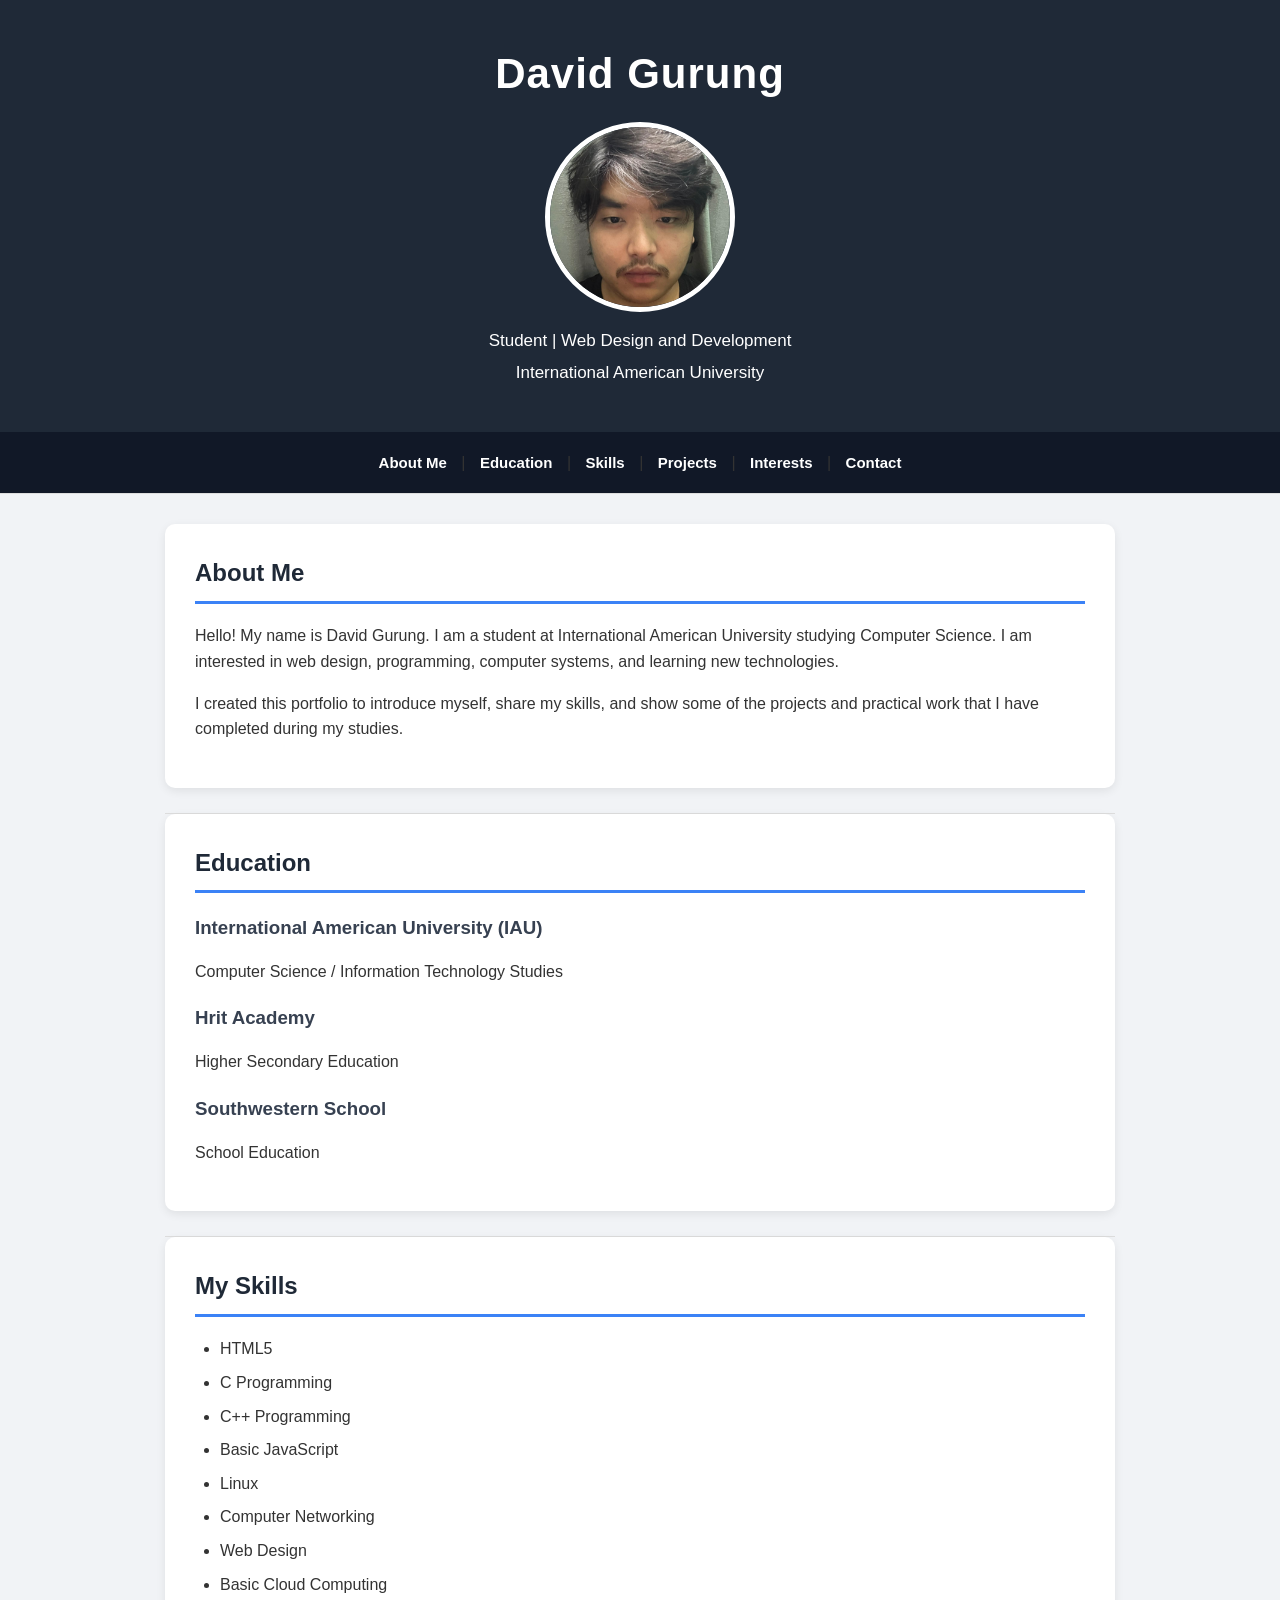
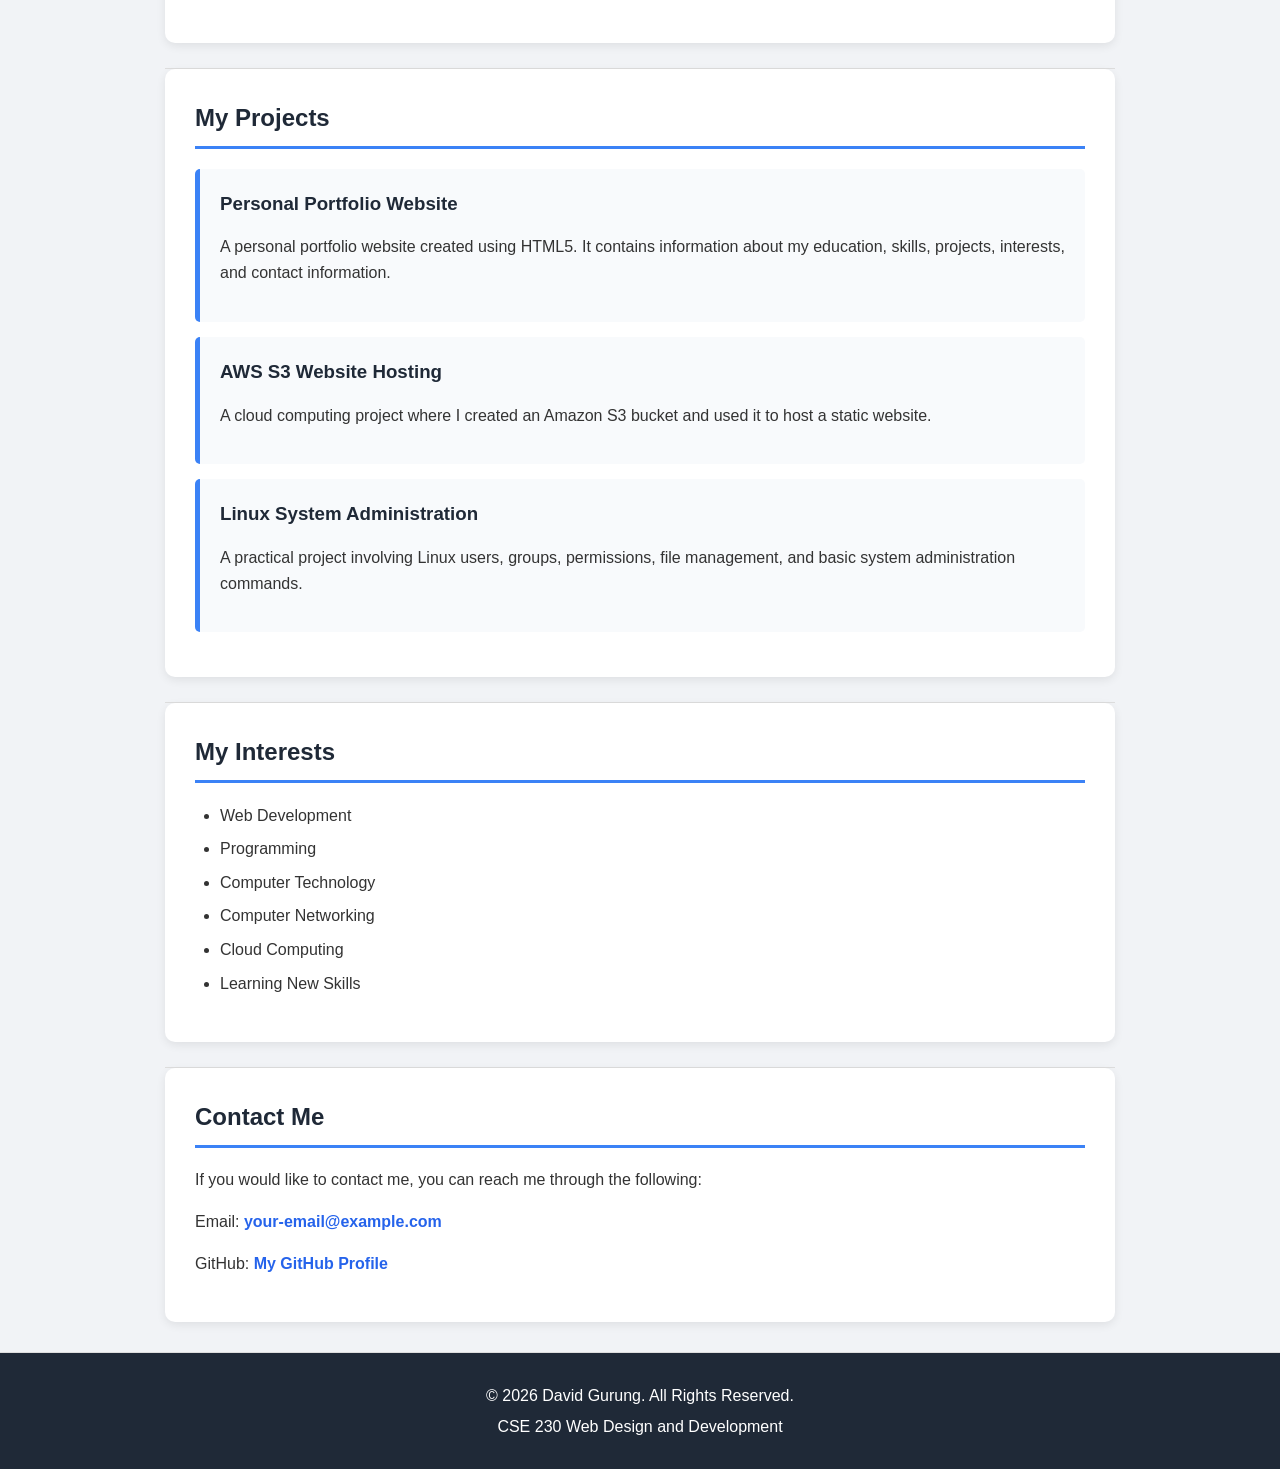
<file: index.html>
<!DOCTYPE html>
<html lang="en">

<head>
    <meta charset="UTF-8">
    <meta name="viewport" content="width=device-width, initial-scale=1.0">
    <title>David Gurung - Personal Portfolio</title>
    <link rel="stylesheet" href="style.css">
</head>

<body>

    <!-- Header -->
    <header>
        <h1>David Gurung</h1>

        <img src="image/Profile.jpeg"
             alt="Profile picture of David Gurung"
             width="180"
             height="180">

        <p>Student | Web Design and Development</p>
        <p>International American University</p>
    </header>

    <!-- Navigation -->
    <nav>
        <a href="#about">About Me</a> |
        <a href="#education">Education</a> |
        <a href="#skills">Skills</a> |
        <a href="#projects">Projects</a> |
        <a href="#interests">Interests</a> |
        <a href="#contact">Contact</a>
    </nav>

    <hr>

    <!-- Main Content -->
    <main>

        <!-- About Me -->
        <section id="about">
            <h2>About Me</h2>

            <p>
                Hello! My name is David Gurung. I am a student at
                International American University studying Computer Science.
                I am interested in web design, programming, computer systems,
                and learning new technologies.
            </p>

            <p>
                I created this portfolio to introduce myself, share my skills,
                and show some of the projects and practical work that I have
                completed during my studies.
            </p>
        </section>

        <hr>

        <!-- Education -->
        <section id="education">
            <h2>Education</h2>

            <h3>International American University (IAU)</h3>
            <p>
                Computer Science / Information Technology Studies
            </p>

            <h3>Hrit Academy</h3>
            <p>
                Higher Secondary Education
            </p>

            <h3>Southwestern School</h3>
            <p>
                School Education
            </p>
        </section>

        <hr>

        <!-- Skills -->
        <section id="skills">
            <h2>My Skills</h2>

            <ul>
                <li>HTML5</li>
                <li>C Programming</li>
                <li>C++ Programming</li>
                <li>Basic JavaScript</li>
                <li>Linux</li>
                <li>Computer Networking</li>
                <li>Web Design</li>
                <li>Basic Cloud Computing</li>
            </ul>
        </section>

        <hr>

        <!-- Projects -->
        <section id="projects">
            <h2>My Projects</h2>

            <article>
                <h3>Personal Portfolio Website</h3>

                <p>
                    A personal portfolio website created using HTML5.
                    It contains information about my education, skills,
                    projects, interests, and contact information.
                </p>
            </article>

            <article>
                <h3>AWS S3 Website Hosting</h3>

                <p>
                    A cloud computing project where I created an Amazon S3
                    bucket and used it to host a static website.
                </p>
            </article>

            <article>
                <h3>Linux System Administration</h3>

                <p>
                    A practical project involving Linux users, groups,
                    permissions, file management, and basic system
                    administration commands.
                </p>
            </article>
        </section>

        <hr>

        <!-- Interests -->
        <section id="interests">
            <h2>My Interests</h2>

            <ul>
                <li>Web Development</li>
                <li>Programming</li>
                <li>Computer Technology</li>
                <li>Computer Networking</li>
                <li>Cloud Computing</li>
                <li>Learning New Skills</li>
            </ul>
        </section>

        <hr>

        <!-- Contact -->
        <section id="contact">
            <h2>Contact Me</h2>

            <p>
                If you would like to contact me, you can reach me through
                the following:
            </p>

            <p>
                Email:
                <a href="mailto:your-email@example.com">
                    your-email@example.com
                </a>
            </p>

            <p>
                GitHub:
                <a href="https://github.com/" target="_blank">
                    My GitHub Profile
                </a>
            </p>
        </section>

    </main>

    <hr>

    <!-- Footer -->
    <footer>
        <p>&copy; 2026 David Gurung. All Rights Reserved.</p>
        <p>CSE 230 Web Design and Development</p>
    </footer>

</body>

</html>
</file>
<file: style.css>
```css
/* General Page Styling */
* {
    box-sizing: border-box;
}

html {
    scroll-behavior: smooth;
}

body {
    margin: 0;
    padding: 0;
    font-family: Arial, Helvetica, sans-serif;
    background-color: #f1f3f6;
    color: #333;
    line-height: 1.6;
}

/* Header */
header {
    background-color: #1f2937;
    color: white;
    text-align: center;
    padding: 40px 20px;
}

header h1 {
    margin: 0 0 15px;
    font-size: 42px;
    letter-spacing: 1px;
}

header img {
    display: block;
    margin: 15px auto;
    width: 180px;
    height: 180px;
    object-fit: cover;
    border-radius: 50%;
    border: 5px solid white;
}

header p {
    margin: 5px 0;
    font-size: 17px;
}

/* Navigation */
nav {
    background-color: #111827;
    text-align: center;
    padding: 18px 10px;
    position: sticky;
    top: 0;
    z-index: 1000;
}

nav a {
    color: white;
    text-decoration: none;
    margin: 0 10px;
    font-weight: bold;
    font-size: 15px;
}

nav a:hover {
    color: #60a5fa;
    text-decoration: underline;
}

/* Horizontal Lines */
hr {
    border: 0;
    border-top: 1px solid #ddd;
    margin: 0;
}

/* Main Content */
main {
    max-width: 950px;
    margin: 30px auto;
    padding: 0 20px;
}

/* Sections */
section {
    background-color: white;
    padding: 30px;
    margin-bottom: 25px;
    border-radius: 10px;
    box-shadow: 0 3px 10px rgba(0, 0, 0, 0.08);
}

section h2 {
    color: #1f2937;
    border-bottom: 3px solid #3b82f6;
    padding-bottom: 8px;
    margin-top: 0;
}

section h3 {
    color: #374151;
    margin-bottom: 5px;
}

section p {
    font-size: 16px;
}

/* Skills and Interests Lists */
ul {
    padding-left: 25px;
}

li {
    margin-bottom: 8px;
}

/* Project Articles */
article {
    background-color: #f8fafc;
    padding: 20px;
    margin: 15px 0;
    border-left: 5px solid #3b82f6;
    border-radius: 5px;
}

article h3 {
    margin-top: 0;
    color: #1f2937;
}

/* Links */
a {
    color: #2563eb;
}

a:hover {
    color: #1d4ed8;
}

/* Contact Section */
#contact a {
    font-weight: bold;
    text-decoration: none;
}

#contact a:hover {
    text-decoration: underline;
}

/* Footer */
footer {
    background-color: #1f2937;
    color: white;
    text-align: center;
    padding: 25px 15px;
}

footer p {
    margin: 5px 0;
}

/* Mobile Responsive Design */
@media (max-width: 700px) {

    header {
        padding: 30px 15px;
    }

    header h1 {
        font-size: 32px;
    }

    header img {
        width: 140px;
        height: 140px;
    }

    nav {
        position: static;
        padding: 12px 5px;
    }

    nav a {
        display: inline-block;
        margin: 5px 7px;
        font-size: 14px;
    }

    main {
        margin: 20px auto;
        padding: 0 12px;
    }

    section {
        padding: 20px;
        margin-bottom: 18px;
    }

    section h2 {
        font-size: 24px;
    }

    article {
        padding: 15px;
    }

    header p {
        font-size: 15px;
    }
}

/* Small Phone Screens */
@media (max-width: 450px) {

    header h1 {
        font-size: 27px;
    }

    header img {
        width: 120px;
        height: 120px;
    }

    nav a {
        display: block;
        margin: 8px 0;
    }

    section {
        padding: 16px;
    }
}
```
</file>
